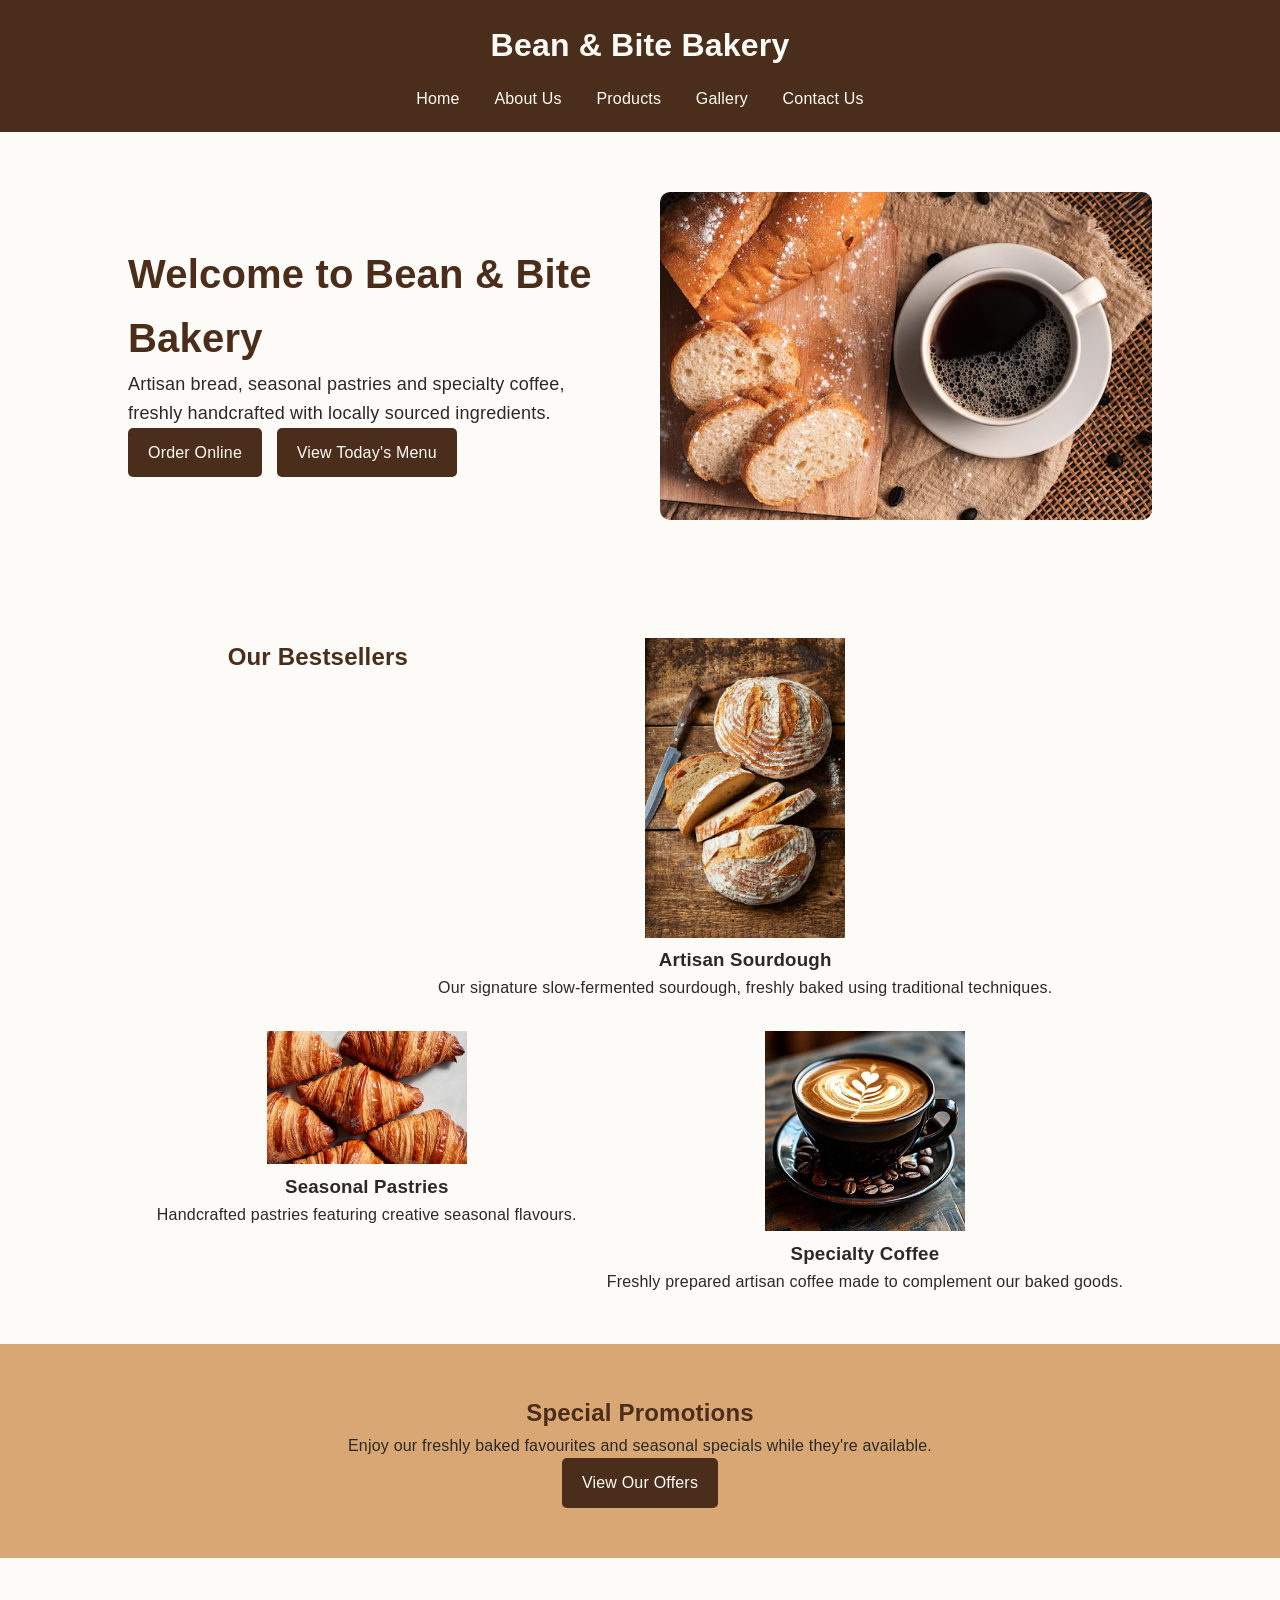
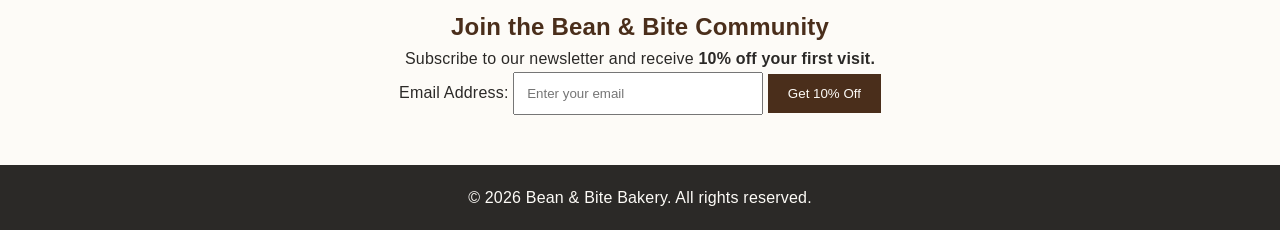
<file: index.html>
<!DOCTYPE html>
<html lang="en">

<head>
    <meta charset="UTF-8">
    <meta name="viewport" content="width=device-width, initial-scale=1.0">
   <title>Bean & Bite Bakery | Artisan Bread, Pastries & Coffee</title>

<meta name="description" content="Discover Bean & Bite Bakery, offering freshly baked artisan bread, seasonal pastries and specialty coffee made with locally sourced ingredients.">

    <link rel="stylesheet" href="CSS/style.css">

</head>

<body>

    <!-- Header and Navigation -->
    <header>
        <h1>Bean & Bite Bakery</h1>

        <nav>
            <a href="index.html">Home</a>
            <a href="HTML/about.html">About Us</a>
            <a href="HTML/products.html">Products</a>
            <a href="HTML/gallery.html">Gallery</a>
            <a href="HTML/contact.html">Contact Us</a>
        </nav>
    </header>

    <!-- Main Homepage Content -->
    <main>

        <!-- Banner -->
        <section class="banner">
            <div class="banner-content">
                <h2>Welcome to Bean & Bite Bakery</h2>

                <p>
                    Artisan bread, seasonal pastries and specialty coffee,
                    freshly handcrafted with locally sourced ingredients.
                </p>

                <a href="HTML/products.html">Order Online</a>
                <a href="HTML/products.html">View Today's Menu</a>
            </div>

            <div class="banner-image">
                <img src="MEDIA/banner.jpg" alt="Freshly baked bread and pastries on display at Bean & Bite Bakery">
        </section>


        <!-- Bestsellers -->
        <section class="bestsellers">
            <h2>Our Bestsellers</h2>

            <div class="bread-image">
                <img src="MEDIA/bread.jpg" alt="Freshly baked Artisan Sourdough Bread" width="200">
    
                <h3>Artisan Sourdough</h3>
                <p>
                    Our signature slow-fermented sourdough,
                    freshly baked using traditional techniques.
                </p>
            </div>

            <div class="pastries-image">
                <img src="MEDIA/pastries.jpg" alt = "Freshly baked seasonal pastries at Bean & Bite Bakery"width="200">
                    
                <h3>Seasonal Pastries</h3>
                <p>
                    Handcrafted pastries featuring creative
                    seasonal flavours.
                </p>
            </div>

            <div class="coffee-image">
                <img src="MEDIA/coffee.jpg" alt = "Freshly prepared specialty coffee at Bean & Bite Bakery" width="200">
                     
                <h3>Specialty Coffee</h3>
                <p>
                    Freshly prepared artisan coffee made to
                    complement our baked goods.
                </p>
            </div>
        </section>


        <!-- Promotions -->
        <section class="promotions">
            <h2>Special Promotions</h2>

            <p>
                Enjoy our freshly baked favourites and seasonal
                specials while they're available.
            </p>

            <a href="HTML/products.html">View Our Offers</a>
        </section>


        <!-- Newsletter Pop-up -->
        <section class="newsletter">
            <h2>Join the Bean & Bite Community</h2>

            <p>
                Subscribe to our newsletter and receive
                <strong>10% off your first visit.</strong>
            </p>

            <form>
                <label for="email">Email Address:</label>
                <input type="email" id="email" name="email"
                       placeholder="Enter your email" required>

                <button type="submit">Get 10% Off</button>
            </form>
        </section>

    </main>


    <!-- Footer -->
    <footer>
        <p>&copy; 2026 Bean & Bite Bakery. All rights reserved.</p>
    </footer>

</body>

</html>
</file>
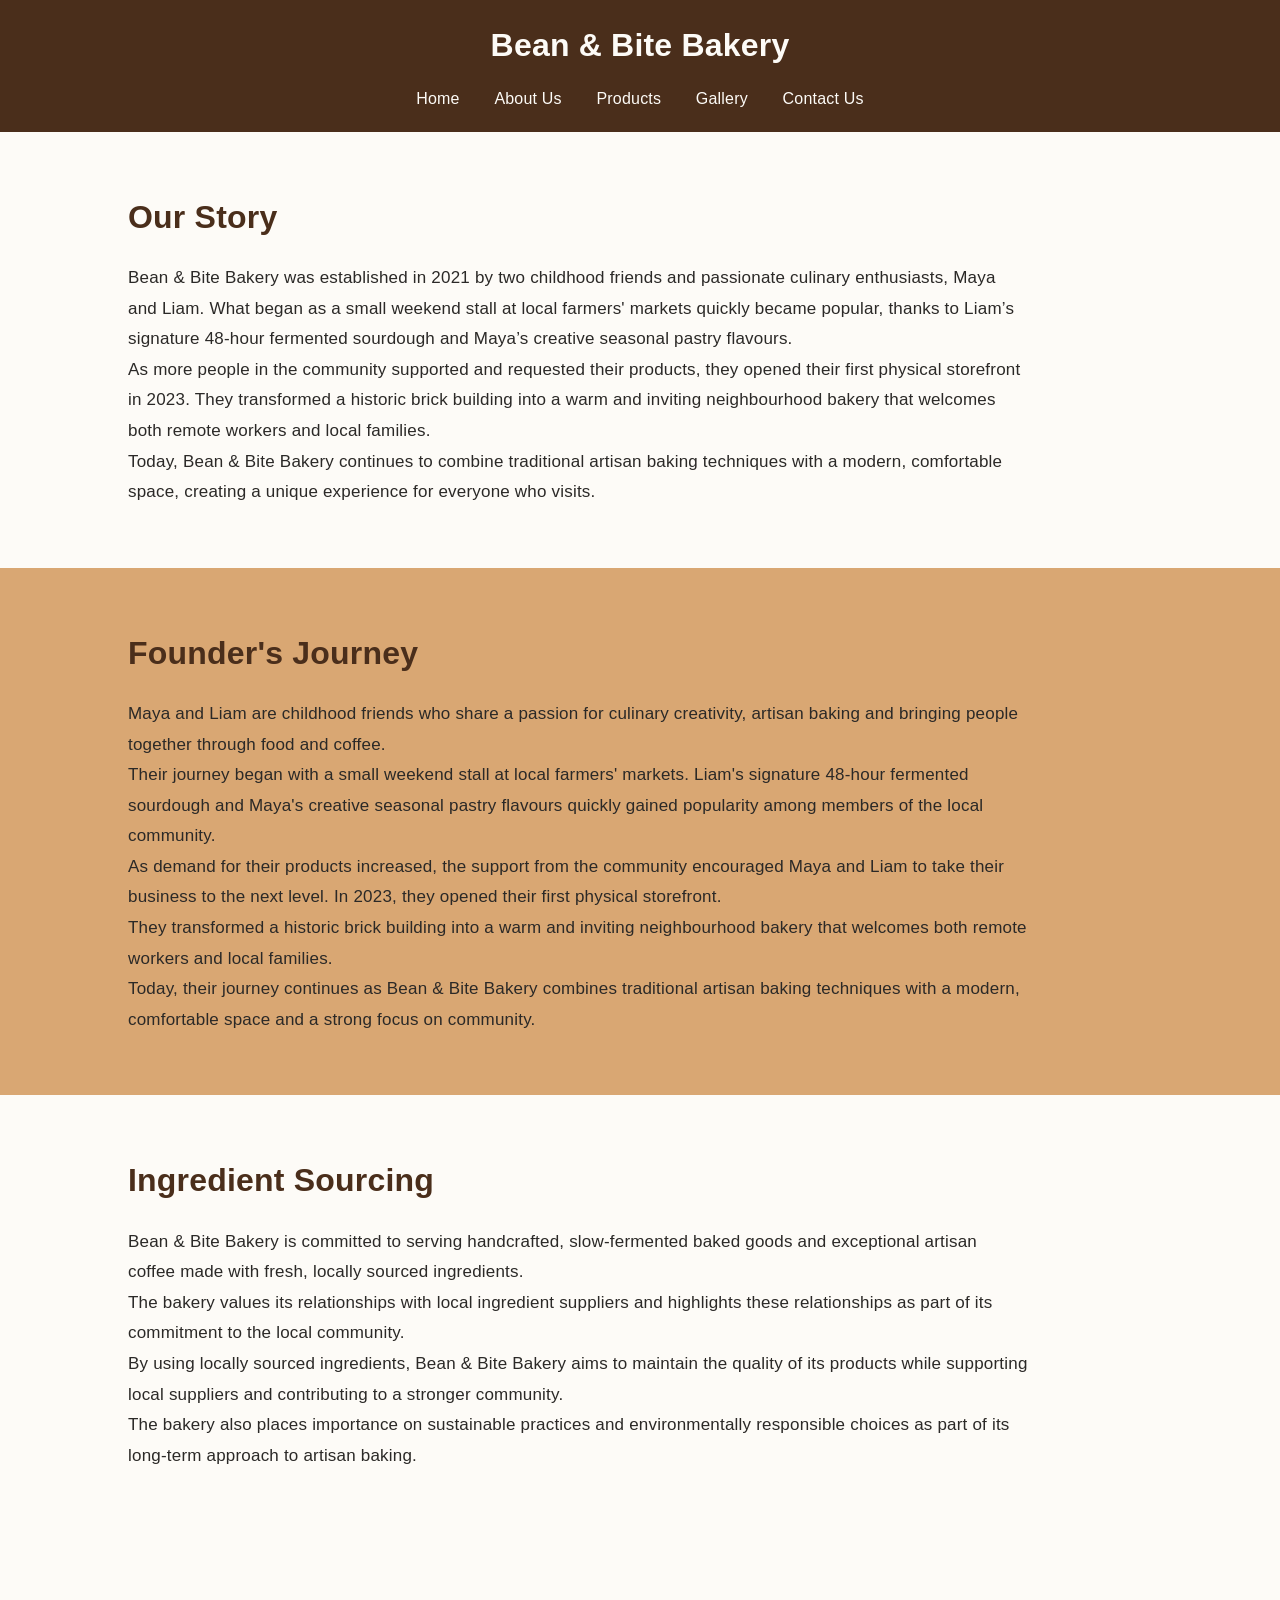
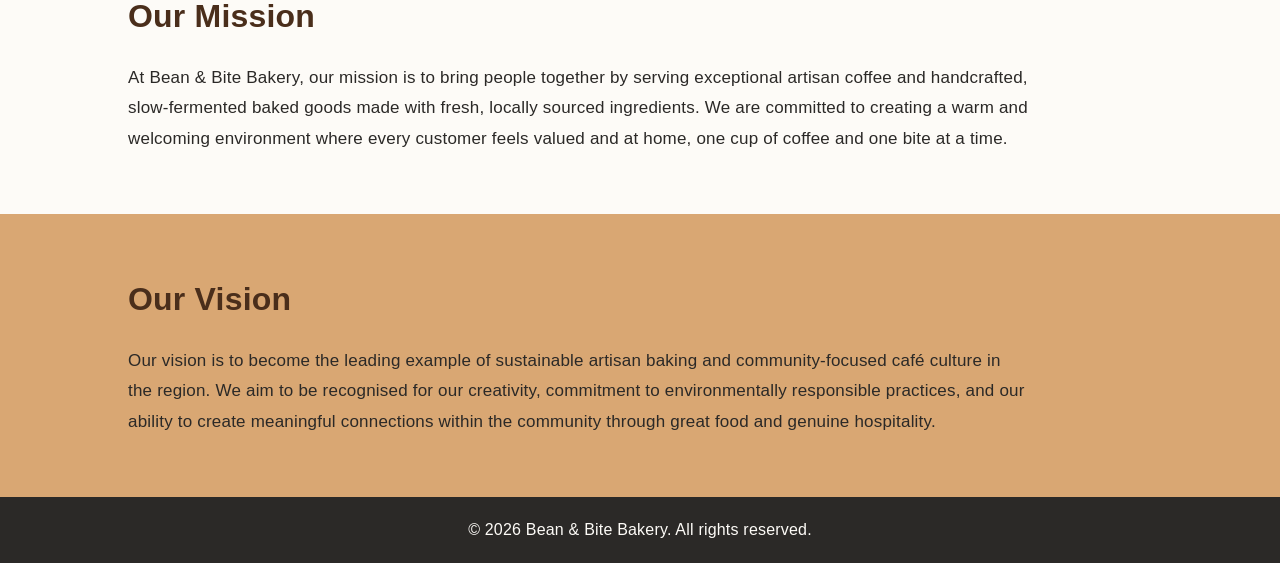
<file: HTML/about.html>
<!DOCTYPE html>
<html lang="en">

<head>
    <meta charset="UTF-8">
    <meta name="viewport" content="width=device-width, initial-scale=1.0">

    <title>About Us | Bean & Bite Bakery</title>
<meta name="description" content="Discover the story behind Bean & Bite Bakery, founded by childhood friends Maya and Liam, serving artisan sourdough, seasonal pastries and specialty coffee.">
     <link rel="stylesheet" href="../CSS/style.css">


</head>

<body>

    <!-- Header -->
    <header>
        <h1>Bean & Bite Bakery</h1>

        <!-- Navigation -->
        <nav>
            <a href="index.html">Home</a>
            <a href="about.html">About Us</a>
            <a href="products.html">Products</a>
            <a href="gallery.html">Gallery</a>
            <a href="contact.html">Contact Us</a>
        </nav>
    </header>


    <!-- Main Content -->
    <main>

        <!-- Our Story -->
        <section class="our-story">

            <h2>Our Story</h2>

            <p>
                Bean & Bite Bakery was established in 2021 by two childhood
                friends and passionate culinary enthusiasts, Maya and Liam.
                What began as a small weekend stall at local farmers' markets
                quickly became popular, thanks to Liam’s signature 48-hour
                fermented sourdough and Maya’s creative seasonal pastry flavours.
            </p>

            <p>
                As more people in the community supported and requested their
                products, they opened their first physical storefront in 2023.
                They transformed a historic brick building into a warm and
                inviting neighbourhood bakery that welcomes both remote workers
                and local families.
            </p>

            <p>
                Today, Bean & Bite Bakery continues to combine traditional
                artisan baking techniques with a modern, comfortable space,
                creating a unique experience for everyone who visits.
            </p>

        </section>


        <!-- Founder's Journey -->
        <section class="founders-journey">

            <h2>Founder's Journey</h2>

            <p>
                Maya and Liam are childhood friends who share a passion for
                culinary creativity, artisan baking and bringing people
                together through food and coffee.
            </p>

            <p>
                Their journey began with a small weekend stall at local
                farmers' markets. Liam's signature 48-hour fermented sourdough
                and Maya's creative seasonal pastry flavours quickly gained
                popularity among members of the local community.
            </p>

            <p>
                As demand for their products increased, the support from the
                community encouraged Maya and Liam to take their business to
                the next level. In 2023, they opened their first physical
                storefront.
            </p>

            <p>
                They transformed a historic brick building into a warm and
                inviting neighbourhood bakery that welcomes both remote
                workers and local families.
            </p>

            <p>
                Today, their journey continues as Bean & Bite Bakery combines
                traditional artisan baking techniques with a modern,
                comfortable space and a strong focus on community.
            </p>

        </section>


        <!-- Ingredient Sourcing -->
        <section class="ingredient-sourcing">

            <h2>Ingredient Sourcing</h2>

            <p>
                Bean & Bite Bakery is committed to serving handcrafted,
                slow-fermented baked goods and exceptional artisan coffee made
                with fresh, locally sourced ingredients.
            </p>

            <p>
                The bakery values its relationships with local ingredient
                suppliers and highlights these relationships as part of its
                commitment to the local community.
            </p>

            <p>
                By using locally sourced ingredients, Bean & Bite Bakery aims
                to maintain the quality of its products while supporting local
                suppliers and contributing to a stronger community.
            </p>

            <p>
                The bakery also places importance on sustainable practices and
                environmentally responsible choices as part of its long-term
                approach to artisan baking.
            </p>

        </section>


        <!-- Mission -->
        <section class="mission">

            <h2>Our Mission</h2>

            <p>
                At Bean & Bite Bakery, our mission is to bring people together
                by serving exceptional artisan coffee and handcrafted,
                slow-fermented baked goods made with fresh, locally sourced
                ingredients. We are committed to creating a warm and welcoming
                environment where every customer feels valued and at home, one
                cup of coffee and one bite at a time.
            </p>

        </section>


        <!-- Vision -->
        <section class="vision">

            <h2>Our Vision</h2>

            <p>
                Our vision is to become the leading example of sustainable
                artisan baking and community-focused café culture in the region.
                We aim to be recognised for our creativity, commitment to
                environmentally responsible practices, and our ability to create
                meaningful connections within the community through great food
                and genuine hospitality.
            </p>

        </section>

    </main>


    <!-- Footer -->
    <footer>

        <p>
            &copy; 2026 Bean & Bite Bakery. All rights reserved.
        </p>

    </footer>

</body>

</html>
</file>
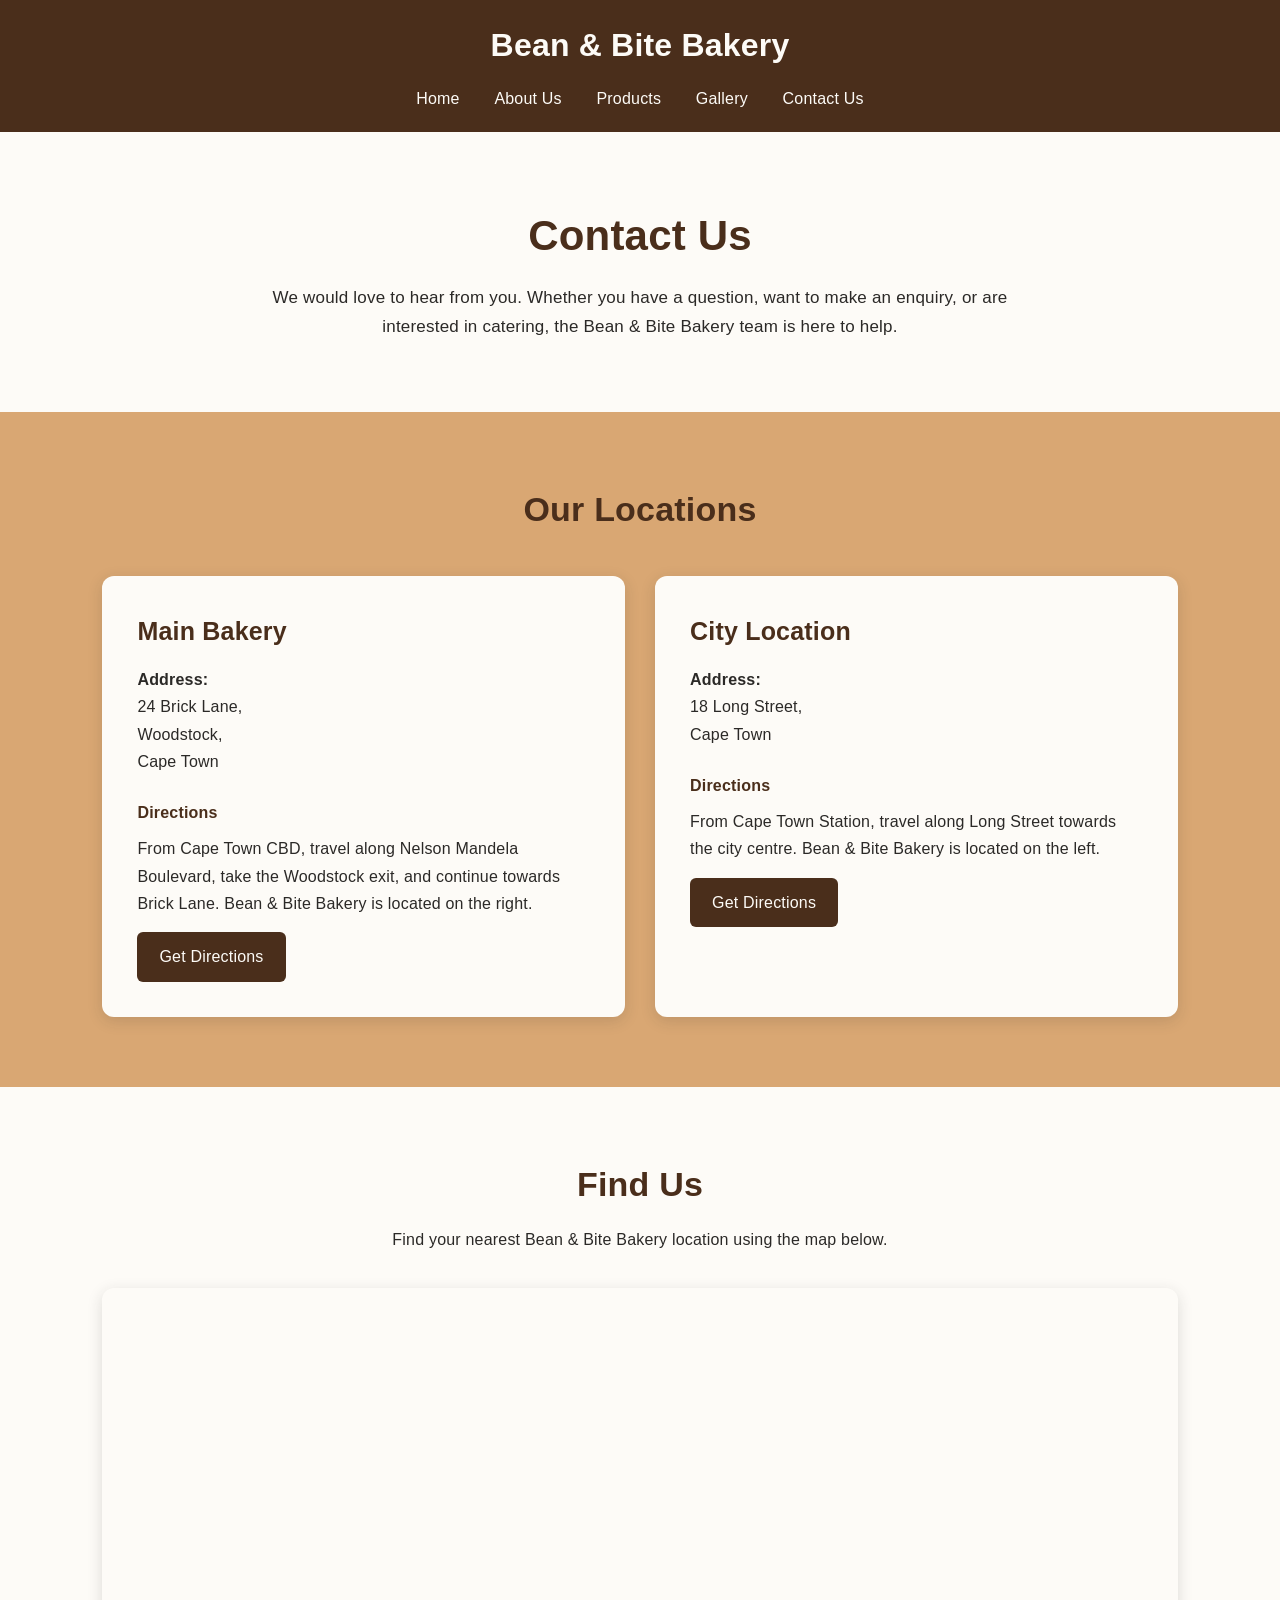
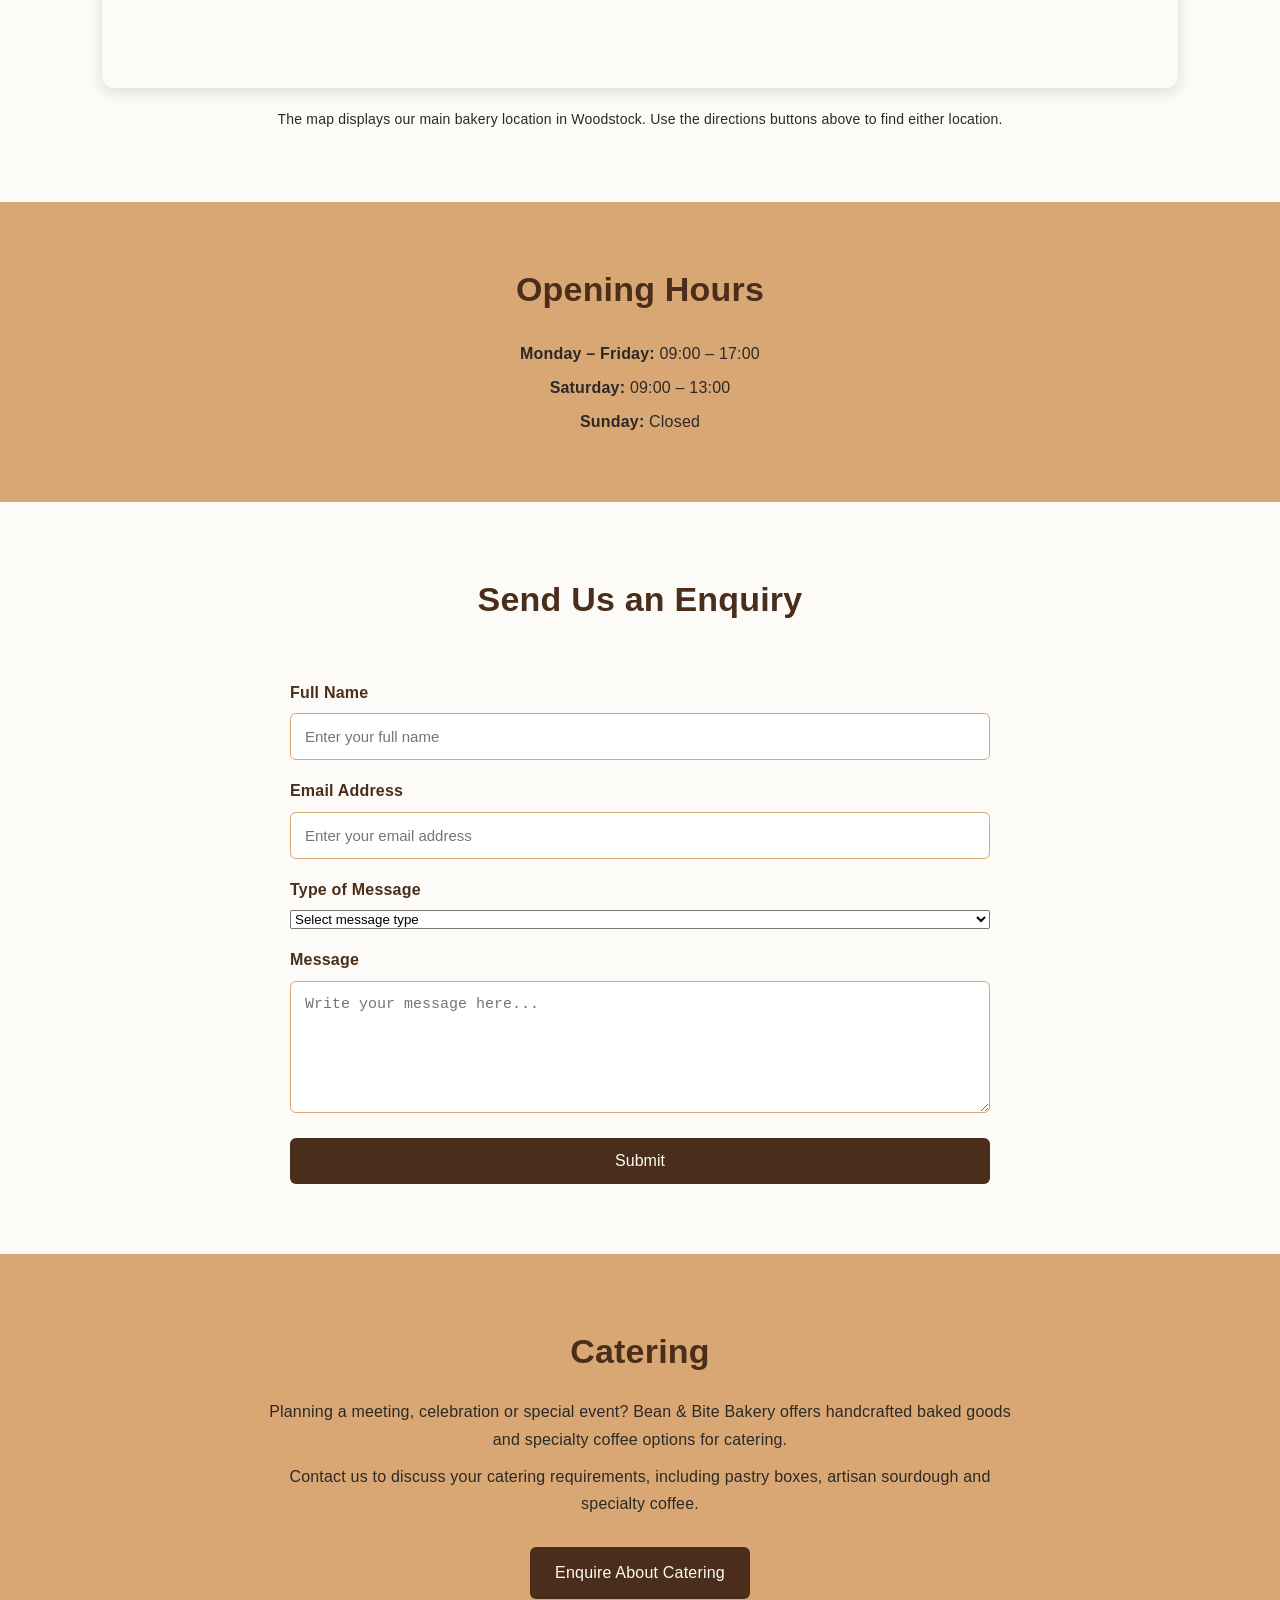
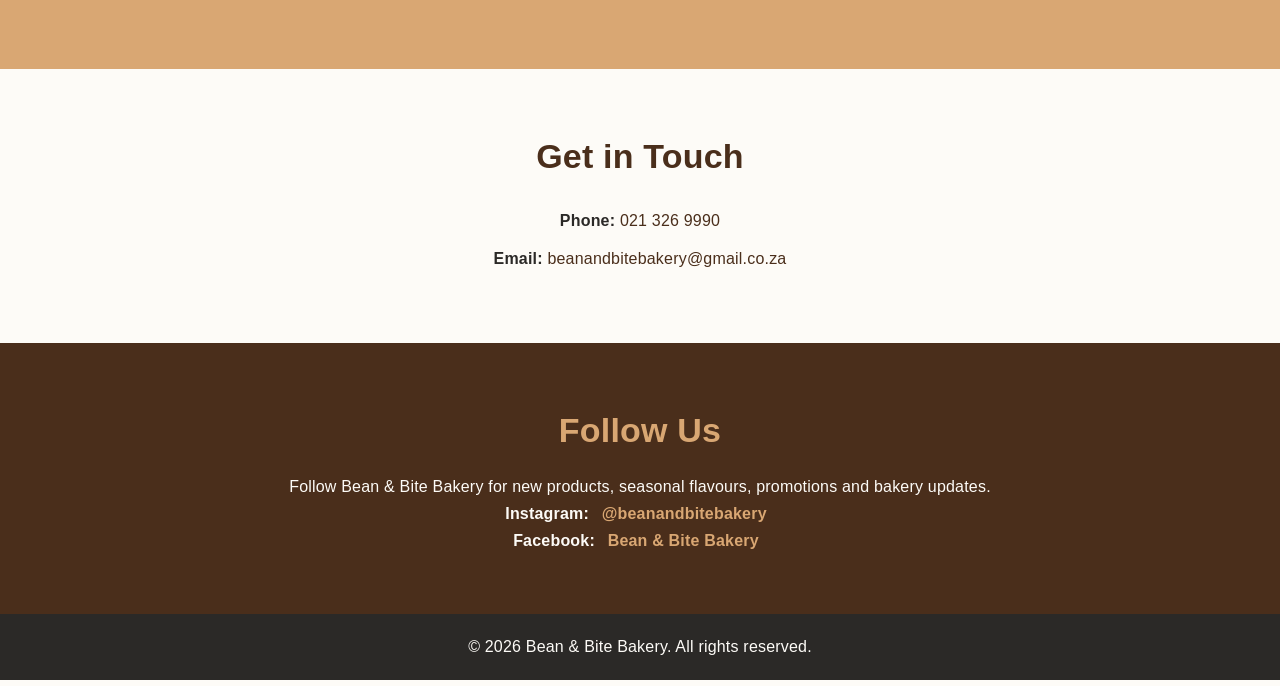
<file: HTML/contact.html>
<!DOCTYPE html>
<html lang="en">

<head>
    <meta charset="UTF-8">
    <meta name="viewport" content="width=device-width, initial-scale=1.0">

    <title>Contact Us | Bean & Bite Bakery</title>
    <meta name="description" content="Contact Bean & Bite Bakery for enquiries about our artisan bread, pastries, specialty coffee, orders and bakery services.">

    <link rel="stylesheet" href="../CSS/style.css">
</head>

<body>

    <!-- HEADER -->
    <header>

        <h1>Bean & Bite Bakery</h1>

        <nav>
            <a href="index.html">Home</a>
            <a href="about.html">About Us</a>
            <a href="products.html">Products</a>
            <a href="gallery.html">Gallery</a>
            <a href="contact.html">Contact Us</a>
        </nav>

    </header>


    <!-- MAIN CONTENT -->
    <main>

        <!-- CONTACT INTRODUCTION -->
        <section class="contact-intro">

            <h2>Contact Us</h2>

            <p>
                We would love to hear from you. Whether you have a question,
                want to make an enquiry, or are interested in catering,
                the Bean & Bite Bakery team is here to help.
            </p>

        </section>


        <!-- LOCATIONS -->
        <section class="locations-section">

            <h2>Our Locations</h2>

            <div class="locations">

                <!-- LOCATION ONE -->
                <div class="location-card">

                    <h3>Main Bakery</h3>

                    <p>
                        <strong>Address:</strong><br>
                        24 Brick Lane,<br>
                        Woodstock,<br>
                        Cape Town
                    </p>

                    <h4>Directions</h4>

                    <p>
                        From Cape Town CBD, travel along Nelson Mandela
                        Boulevard, take the Woodstock exit, and continue
                        towards Brick Lane. Bean & Bite Bakery is located
                        on the right.
                    </p>

                    <a
                        href="https://www.google.com/maps/search/?api=1&query=24+Brick+Lane+Woodstock+Cape+Town"
                        target="_blank"
                        class="directions-button">

                        Get Directions

                    </a>

                </div>


                <!-- LOCATION TWO -->
                <div class="location-card">

                    <h3>City Location</h3>

                    <p>
                        <strong>Address:</strong><br>
                        18 Long Street,<br>
                        Cape Town
                    </p>

                    <h4>Directions</h4>

                    <p>
                        From Cape Town Station, travel along Long Street
                        towards the city centre. Bean & Bite Bakery is
                        located on the left.
                    </p>

                    <a
                        href="https://www.google.com/maps/search/?api=1&query=18+Long+Street+Cape+Town"
                        target="_blank"
                        class="directions-button">

                        Get Directions

                    </a>

                </div>

            </div>

        </section>


        <!-- MAP -->
        <section class="map-section">

            <h2>Find Us</h2>

            <p>
                Find your nearest Bean & Bite Bakery location using
                the map below.
            </p>

            <div class="map-container">

                <iframe
                    src="https://www.google.com/maps?q=24+Brick+Lane+Woodstock+Cape+Town&output=embed"
                    width="100%"
                    height="400"
                    style="border:0;"
                    allowfullscreen=""
                    loading="lazy">
                </iframe>

            </div>

            <p class="map-note">
                The map displays our main bakery location in Woodstock.
                Use the directions buttons above to find either location.
            </p>

        </section>


        <!-- OPENING HOURS -->
        <section class="location-hours">

            <h2>Opening Hours</h2>

            <p>
                <strong>Monday – Friday:</strong>
                09:00 – 17:00
            </p>

            <p>
                <strong>Saturday:</strong>
                09:00 – 13:00
            </p>

            <p>
                <strong>Sunday:</strong>
                Closed
            </p>

        </section>


        <!-- INQUIRY FORM -->
        <section class="inquiry-form">

            <h2>Send Us an Enquiry</h2>

            <form action="#" method="post">

                <label for="name">
                    Full Name
                </label>

                <input
                    type="text"
                    id="name"
                    name="name"
                    placeholder="Enter your full name"
                    required>


                <label for="email">
                    Email Address
                </label>

                <input
                    type="email"
                    id="email"
                    name="email"
                    placeholder="Enter your email address"
                    required>
                    <label for="contact-type">
    Type of Message
</label>

<select id="contact-type" name="contact-type" required>
    <option value="">Select message type</option>
    <option value="General Enquiry">General Enquiry</option>
    <option value="Product Enquiry">Product Enquiry</option>
    <option value="Order Support">Order Support</option>
    <option value="Feedback">Feedback</option>
</select>


                <label for="message">
                    Message
                </label>

                <textarea
                    id="message"
                    name="message"
                    rows="6"
                    placeholder="Write your message here..."
                    required 
                     minlength="10"></textarea>


                <button type="submit">
                    Submit
                </button>

            </form>
            <p id="contact-response" aria-live="polite"></p>

        </section>


        <!-- CATERING -->
        <section class="catering">

            <h2>Catering</h2>

            <p>
                Planning a meeting, celebration or special event?
                Bean & Bite Bakery offers handcrafted baked goods
                and specialty coffee options for catering.
            </p>

            <p>
                Contact us to discuss your catering requirements,
                including pastry boxes, artisan sourdough and
                specialty coffee.
            </p>

            <a href="mailto:beanandbitebakery@gmail.co.za">
                Enquire About Catering
            </a>

        </section>


        <!-- CONTACT DETAILS -->
        <section class="contact-details">

            <h2>Get in Touch</h2>

            <p>
                <strong>Phone:</strong>

                <a href="tel:0213269990">
                    021 326 9990
                </a>
            </p>

            <p>
                <strong>Email:</strong>

                <a href="mailto:beanandbitebakery@gmail.co.za">
                    beanandbitebakery@gmail.co.za
                </a>
            </p>

        </section>


        <!-- SOCIAL MEDIA -->
        <section class="social-media">

            <h2>Follow Us</h2>

            <p>
                Follow Bean & Bite Bakery for new products,
                seasonal flavours, promotions and bakery updates.
            </p>

            <p>
                <strong>Instagram:</strong>

                <a href="#" target="_blank">
                    @beanandbitebakery
                </a>
            </p>

            <p>
                <strong>Facebook:</strong>

                <a href="#" target="_blank">
                    Bean & Bite Bakery
                </a>
            </p>

        </section>

    </main>


    <!-- FOOTER -->
    <footer>

        <p>
            &copy; 2026 Bean & Bite Bakery. All rights reserved.
        </p>

    </footer>
<script src="../JAVASCRIPT/javascript.js"></script>
</body>

</html>
</file>
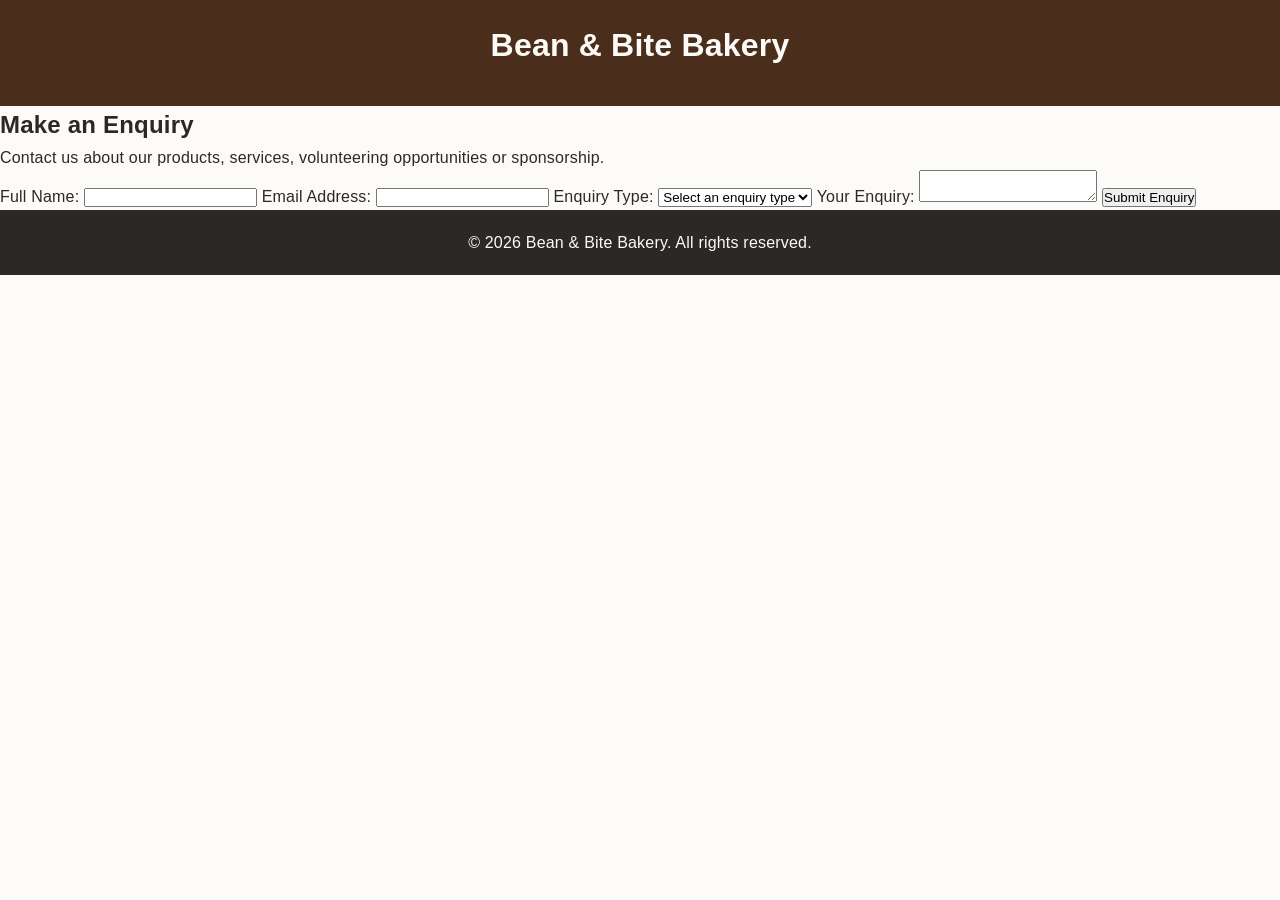
<file: HTML/enquiry.html>
<!DOCTYPE html>
<html lang="en">

<head>
    <meta charset="UTF-8">
    <meta name="viewport" content="width=device-width, initial-scale=1.0">

    <title>Enquiries | Bean & Bite Bakery</title>

    <meta name="description" content="Send Bean & Bite Bakery an enquiry about products, services, volunteering or sponsorship.">

    <link rel="stylesheet" href="../CSS/style.css">
</head>

<body>

    <header>
        <h1>Bean & Bite Bakery</h1>
    </header>

    <main>

        <section>
            <h2>Make an Enquiry</h2>

            <p>
                Contact us about our products, services,
                volunteering opportunities or sponsorship.
            </p>
<form id="enquiry-form" action="#" method="post">

    <label for="enquiry-name">Full Name:</label>
    <input type="text" id="enquiry-name" name="name" required>

    <label for="enquiry-email">Email Address:</label>
    <input type="email" id="enquiry-email" name="email" required>

    <label for="enquiry-type">Enquiry Type:</label>
    <select id="enquiry-type" name="enquiry-type" required>
        <option value="">Select an enquiry type</option>
        <option value="products">Products</option>
        <option value="services">Services</option>
        <option value="volunteering">Volunteering</option>
        <option value="sponsorship">Sponsorship</option>
    </select>

    <label for="enquiry-message">Your Enquiry:</label>
    <textarea id="enquiry-message" name="message" required minlength="10"></textarea>

    <button type="submit">Submit Enquiry</button>

</form>
<p id="enquiry-response" aria-live="polite"></p>
        </section>

    </main>

    <footer>
        <p>&copy; 2026 Bean & Bite Bakery. All rights reserved.</p>
    </footer>

</body>
<script src="../JAVASCRIPT/javascript.js"></script>
</html>
</file>
<file: CSS/style.css>
/* =========================
   CSS RESET
========================= */

* {
    margin: 0;
    padding: 0;
    box-sizing: border-box;
}
/* Colour Variables */
:root {
    --espresso: #4A2E1B;
    --pastry-gold: #D9A773;
    --soft-cream: #FDFBF7;
    --charcoal: #2B2927;
}

/* Bean & Bite Bakery - Home Page */

body {
    margin: 0;
    background-color: var(--soft-cream);;
    color: #2B2927;
    font-family: Arial, sans-serif;
    font-size: 1rem;
    line-height: 1.6;
    font-weight: 400;
    letter-spacing: 0.2px;
}

/* Header */
header {
    background-color: var(--espresso);
    color: #FDFBF7;
    padding: 20px;
    text-align: center;
}

header h1 {
    margin: 0 0 15px;
}

/* Navigation */
nav a {
    color: #FDFBF7;
    text-decoration: none;
    margin: 0 15px;
}

nav a:hover {
    color: #D9A773;
}

/* Banner */
.banner {
    background-color: #FDFBF7;
    padding: 60px 10%;
    display: flex;
    align-items: center;
    justify-content: space-between;
    gap: 40px;
}

.banner-content {
    flex: 1;
}

.banner h2 {
    color: #4A2E1B;
    font-size: 2.5rem;
}

.banner p {
    font-size: 18px;
    line-height: 1.6;
}

.banner a {
    display: inline-block;
    background-color: #4A2E1B;
    color: #FDFBF7;
    padding: 12px 20px;
    margin-right: 10px;
    text-decoration: none;
    border-radius: 5px;
}

.banner a:hover {
    background-color: #D9A773;
    color: #2B2927;
}

/* Banner Image */
.banner-image {
    flex: 1;
}

.banner-image img {
    width: 100%;
    max-width: 500px;
    border-radius: 10px;
}

/* Bestsellers */
.bestsellers {
    padding: 50px 10%;
    text-align: center;
    display: flex;
    flex-wrap: wrap;
    justify-content: center;
    align-items: flex-start;
    gap: 30px;
}

.bestsellers h2,
.promotions h2,
.newsletter h2 {
    color: #4A2E1B;
}

.product {
    display: inline-block;
    width: 28%;
    margin: 1%;
    vertical-align: top;
}

.product img {
    width: 100%;
    border-radius: 10px;
}

/* Promotions */
.promotions {
    background-color: #D9A773;
    padding: 50px 10%;
    text-align: center;
}

.promotions a {
    display: inline-block;
    background-color: #4A2E1B;
    color: #FDFBF7;
    padding: 12px 20px;
    text-decoration: none;
    border-radius: 5px;
}

/* Newsletter */
.newsletter {
    padding: 50px 10%;
    text-align: center;
    background-color: #FDFBF7;
}

.newsletter input {
    padding: 12px;
    width: 250px;
}

.newsletter button {
    padding: 12px 20px;
    background-color: #4A2E1B;
    color: #FDFBF7;
    border: none;
    cursor: pointer;
}

.newsletter button:hover {
    background-color: #D9A773;
    color: #2B2927;
}

/* Footer */
footer {
    background-color: #2B2927;
    color: #FDFBF7;
    text-align: center;
    padding: 20px;
}

/* =========================
   ABOUT US PAGE
   ========================= */

.our-story,
.founders-journey,
.ingredient-sourcing,
.mission,
.vision {
    padding: 60px 10%;
    background-color: #FDFBF7;
}

.our-story h2,
.founders-journey h2,
.ingredient-sourcing h2,
.mission h2,
.vision h2 {
    color: #4A2E1B;
    font-size: 32px;
    margin-bottom: 20px;
}

.our-story p,
.founders-journey p,
.ingredient-sourcing p,
.mission p,
.vision p {
    color: #2B2927;
    font-size: 17px;
    line-height: 1.8;
    max-width: 900px;
}


/* Founder's Journey */
.founders-journey {
    background-color: #D9A773;
}


/* Mission */
.mission {
    background-color: #FDFBF7;
}


/* Vision */
.vision {
    background-color: #D9A773;
}

/* =========================
   PRODUCTS PAGE
========================= */

/* Products Introduction */
.products-intro {
    text-align: center;
    padding: 4.375rem 10%;
    background-color: #FDFBF7;
}

.products-intro h2 {
    color: #4A2E1B;
    font-size: 2.625rem;
    margin-bottom: 15px;
}

.products-intro p {
    color: #2B2927;
    font-size: 17px;
    line-height: 1.7;
    max-width: 750px;
    margin: auto;
}


/* Product Sections */
.coffee-menu,
.pastry-catalogue,
.sourdough-orders {
    padding: 70px 8%;
    background-color: #FDFBF7;
}

.coffee-menu h2,
.pastry-catalogue h2,
.sourdough-orders h2 {
    text-align: center;
    color: #4A2E1B;
    font-size: 34px;
    margin-bottom: 35px;
}


/* Product Grid */
.product-grid {
    display: grid;
    grid-template-columns: repeat(3, 1fr);
    gap: 30px;
    max-width: 1200px;
    margin: auto;
}


/* Product Cards */
.product-card {
    background-color: #FFFFFF;
    border-radius: 12px;
    overflow: hidden;
    text-align: center;
    padding-bottom: 25px;
    box-shadow: 0 4px 15px rgba(43, 41, 39, 0.12);
    transition: transform 0.3s ease;
}

.product-card:hover {
    transform: translateY(-6px);
}


/* Product Images */
.product-card img {
    width: 100%;
    height: 230px;
    object-fit: cover;
    display: block;
}


/* Product Names */
.product-card h3 {
    color: #4A2E1B;
    font-size: 22px;
    margin: 20px 15px 10px;
}


/* Product Description */
.product-card p {
    color: #2B2927;
    font-size: 15px;
    line-height: 1.6;
    margin: 10px 20px;
}


/* Prices */
.product-card .price {
    color: #4A2E1B;
    font-size: 21px;
    font-weight: bold;
    margin: 15px 0;
}


/* Buttons */
.product-card button {
    background-color: #4A2E1B;
    color: #FDFBF7;
    border: none;
    padding: 12px 25px;
    border-radius: 6px;
    font-size: 15px;
    cursor: pointer;
    transition: background-color 0.3s ease;
}

.product-card button:hover {
    background-color: #D9A773;
    color: #2B2927;
}


/* Pastry Section */
.pastry-catalogue {
    background-color: #D9A773;
}


/* Sourdough Section */
.sourdough-orders {
    background-color: #FDFBF7;
}


/* =========================
   MOBILE RESPONSIVE DESIGN
========================= */

@media (max-width: 768px) {

    .product-grid {
        grid-template-columns: 1fr;
    }

    .products-intro h2 {
        font-size: 34px;
    }

    .coffee-menu h2,
    .pastry-catalogue h2,
    .sourdough-orders h2 {
        font-size: 28px;
    }

    .product-card img {
        height: 220px;
    }
}
/* =========================
   GALLERY PAGE
========================= */

/* Gallery Introduction */
.gallery-intro {
    text-align: center;
    padding: 70px 10%;
    background-color: #FDFBF7;
}

.gallery-intro h2 {
    color: #4A2E1B;
    font-size: 42px;
    margin-bottom: 15px;
}

.gallery-intro p {
    color: #2B2927;
    font-size: 17px;
    line-height: 1.7;
    max-width: 750px;
    margin: auto;
}


/* Gallery Sections */
.photo-gallery,
.behind-scenes,
.customer-moments,
.bakery-interior {
    padding: 70px 8%;
}


/* Section Backgrounds */
.photo-gallery {
    background-color: #FDFBF7;
}

.behind-scenes {
    background-color: #D9A773;
}

.customer-moments {
    background-color: #FDFBF7;
}

.bakery-interior {
    background-color: #D9A773;
}


/* Section Headings */
.photo-gallery h2,
.behind-scenes h2,
.customer-moments h2,
.bakery-interior h2 {
    text-align: center;
    color: #4A2E1B;
    font-size: 34px;
    margin-bottom: 20px;
}


/* Section Paragraphs */
.behind-scenes > p,
.customer-moments > p,
.bakery-interior > p {
    text-align: center;
    color: #2B2927;
    font-size: 16px;
    line-height: 1.7;
    max-width: 750px;
    margin: 0 auto 35px;
}


/* Gallery Grid */
.gallery-grid {
    display: grid;
    grid-template-columns: repeat(3, 1fr);
    gap: 25px;
    max-width: 1200px;
    margin: auto;
}


/* Gallery Items */
.gallery-item {
    background-color: #FDFBF7;
    border-radius: 12px;
    overflow: hidden;
    box-shadow: 0 4px 15px rgba(43, 41, 39, 0.15);
}


/* Gallery Images */
.gallery-item img {
    width: 100%;
    height: 280px;
    object-fit: cover;
    display: block;
    transition: transform 0.4s ease;
}


/* Image Hover Effect */
.gallery-item:hover img {
    transform: scale(1.05);
}


/* =========================
   MOBILE GALLERY
========================= */

@media (max-width: 768px) {

    .gallery-intro h2 {
        font-size: 34px;
    }

    .photo-gallery h2,
    .behind-scenes h2,
    .customer-moments h2,
    .bakery-interior h2 {
        font-size: 28px;
    }

    .gallery-grid {
        grid-template-columns: 1fr;
    }

    .gallery-item img {
        height: 250px;
    }
}
/* =========================
   CONTACT PAGE
========================= */

/* Contact Introduction */
.contact-intro {
    text-align: center;
    padding: 70px 10%;
    background-color: #FDFBF7;
}

.contact-intro h2 {
    color: #4A2E1B;
    font-size: 42px;
    margin-bottom: 15px;
}

.contact-intro p {
    color: #2B2927;
    font-size: 17px;
    line-height: 1.7;
    max-width: 750px;
    margin: auto;
}


/* =========================
   LOCATIONS
========================= */

.locations-section {
    padding: 70px 8%;
    background-color: #D9A773;
}

.locations-section h2 {
    text-align: center;
    color: #4A2E1B;
    font-size: 34px;
    margin-bottom: 40px;
}

.locations {
    display: grid;
    grid-template-columns: repeat(2, 1fr);
    gap: 30px;
    max-width: 1100px;
    margin: auto;
}


/* Location Cards */
.location-card {
    background-color: #FDFBF7;
    padding: 35px;
    border-radius: 12px;
    box-shadow: 0 4px 15px rgba(43, 41, 39, 0.15);
}

.location-card h3 {
    color: #4A2E1B;
    font-size: 25px;
    margin-bottom: 15px;
}

.location-card h4 {
    color: #4A2E1B;
    margin-top: 25px;
    margin-bottom: 10px;
}

.location-card p {
    color: #2B2927;
    line-height: 1.7;
}


/* Directions Button */
.directions-button {
    display: inline-block;
    background-color: #4A2E1B;
    color: #FDFBF7;
    padding: 12px 22px;
    border-radius: 6px;
    text-decoration: none;
    margin-top: 15px;
    transition: 0.3s ease;
}

.directions-button:hover {
    background-color: #D9A773;
    color: #2B2927;
}


/* =========================
   MAP
========================= */

.map-section {
    padding: 70px 8%;
    background-color: #FDFBF7;
    text-align: center;
}

.map-section h2 {
    color: #4A2E1B;
    font-size: 34px;
    margin-bottom: 15px;
}

.map-section p {
    color: #2B2927;
    line-height: 1.7;
}

.map-container {
    max-width: 1100px;
    margin: 35px auto 20px;
    border-radius: 12px;
    overflow: hidden;
    box-shadow: 0 4px 15px rgba(43, 41, 39, 0.15);
}

.map-container iframe {
    width: 100%;
    display: block;
}

.map-note {
    font-size: 14px;
}


/* =========================
   OPENING HOURS
========================= */

.location-hours {
    padding: 60px 8%;
    background-color: #D9A773;
    text-align: center;
}

.location-hours h2 {
    color: #4A2E1B;
    font-size: 34px;
    margin-bottom: 25px;
}

.location-hours p {
    color: #2B2927;
    font-size: 16px;
    margin: 8px 0;
}


/* =========================
   INQUIRY FORM
========================= */

.inquiry-form {
    padding: 70px 8%;
    background-color: #FDFBF7;
}

.inquiry-form h2 {
    text-align: center;
    color: #4A2E1B;
    font-size: 34px;
    margin-bottom: 35px;
}

.inquiry-form form {
    max-width: 700px;
    margin: auto;
    display: flex;
    flex-direction: column;
}

.inquiry-form label {
    color: #4A2E1B;
    font-weight: bold;
    margin-bottom: 8px;
    margin-top: 18px;
}

.inquiry-form input,
.inquiry-form textarea {
    width: 100%;
    padding: 14px;
    border: 1px solid #D9A773;
    border-radius: 6px;
    background-color: #FFFFFF;
    color: #2B2927;
    font-size: 15px;
    box-sizing: border-box;
}

.inquiry-form textarea {
    resize: vertical;
}

.inquiry-form button {
    margin-top: 25px;
    padding: 14px;
    background-color: #4A2E1B;
    color: #FDFBF7;
    border: none;
    border-radius: 6px;
    font-size: 16px;
    cursor: pointer;
    transition: 0.3s ease;
}

.inquiry-form button:hover {
    background-color: #D9A773;
    color: #2B2927;
}


/* =========================
   CATERING
========================= */

.catering {
    padding: 70px 10%;
    background-color: #D9A773;
    text-align: center;
}

.catering h2 {
    color: #4A2E1B;
    font-size: 34px;
    margin-bottom: 20px;
}

.catering p {
    color: #2B2927;
    max-width: 750px;
    margin: 10px auto;
    line-height: 1.7;
}

.catering a {
    display: inline-block;
    margin-top: 20px;
    background-color: #4A2E1B;
    color: #FDFBF7;
    padding: 13px 25px;
    border-radius: 6px;
    text-decoration: none;
}

.catering a:hover {
    background-color: #FDFBF7;
    color: #4A2E1B;
}


/* =========================
   CONTACT DETAILS
========================= */

.contact-details {
    padding: 60px 8%;
    background-color: #FDFBF7;
    text-align: center;
}

.contact-details h2 {
    color: #4A2E1B;
    font-size: 34px;
    margin-bottom: 25px;
}

.contact-details p {
    color: #2B2927;
    margin: 12px 0;
}

.contact-details a {
    color: #4A2E1B;
    text-decoration: none;
}

.contact-details a:hover {
    color: #D9A773;
}


/* =========================
   SOCIAL MEDIA
========================= */

.social-media {
    padding: 60px 8%;
    background-color: #4A2E1B;
    text-align: center;
}

.social-media h2 {
    color: #D9A773;
    font-size: 34px;
    margin-bottom: 15px;
}

.social-media p {
    color: #FDFBF7;
    line-height: 1.7;
}

.social-media a {
    color: #D9A773;
    text-decoration: none;
    font-weight: bold;
    margin: 0 8px;
}

.social-media a:hover {
    color: #FDFBF7;
}


/* =========================
   MOBILE CONTACT PAGE
========================= */

@media (max-width: 768px) {

    .contact-intro h2 {
        font-size: 34px;
    }

    .locations {
        grid-template-columns: 1fr;
    }

    .locations-section h2,
    .map-section h2,
    .location-hours h2,
    .inquiry-form h2,
    .catering h2,
    .contact-details h2,
    .social-media h2 {
        font-size: 28px;
    }

    .location-card {
        padding: 25px;
    }

    .map-container iframe {
        height: 300px;
    }
}

/* =========================================
   CART PAGE
========================================= */

.cart-intro {
    text-align: center;
    padding: 70px 10%;
    background-color: #FDFBF7;
}

.cart-intro h2 {
    color: #4A2E1B;
    font-size: 42px;
    margin-bottom: 15px;
}

.cart-intro p {
    color: #2B2927;
    font-size: 17px;
    line-height: 1.7;
}


/* Cart Section */

.cart-section {
    padding: 60px 8%;
    background-color: #FDFBF7;
    max-width: 1100px;
    margin: auto;
}


/* Cart Items */

.cart-item {
    display: flex;
    align-items: center;
    gap: 30px;
    background-color: white;
    padding: 25px;
    margin-bottom: 25px;
    border-radius: 12px;
    box-shadow: 0 4px 15px rgba(43, 41, 39, 0.12);
}

.cart-item img {
    width: 180px;
    height: 140px;
    object-fit: cover;
    border-radius: 10px;
}

.cart-item-details {
    flex: 1;
}

.cart-item-details h3 {
    color: #4A2E1B;
    font-size: 24px;
    margin-bottom: 10px;
}

.cart-item-details p {
    color: var(--charcoal);
}

.cart-item-details label {
    color: var(--espresso);
    font-weight: bold;
}

.cart-item-details input {
    width: 60px;
    padding: 8px;
    margin: 10px;
    border: 1px solid #D9A773;
    border-radius: 5px;
}


/* Remove Button */

.cart-item-details button {
    background-color: #4A2E1B;
    color: var(--soft-cream);
    border: none;
    padding: 10px 15px;
    border-radius: 5px;
    cursor: pointer;
}

.cart-item-details button:hover {
    background-color: #D9A773;
    color: #2B2927;
}


/* Cart Summary */

.cart-summary {
    background-color: #D9A773;
    padding: 30px;
    border-radius: 12px;
    text-align: right;
    margin-top: 35px;
}

.cart-summary h2 {
    color: #4A2E1B;
}

.cart-summary p {
    color: #2B2927;
    font-size: 17px;
}

.checkout-button {
    display: inline-block;
    background-color: #4A2E1B;
    color: #FDFBF7;
    text-decoration: none;
    padding: 14px 25px;
    border-radius: 6px;
    margin-top: 15px;
}

.checkout-button:hover {
    background-color: #FDFBF7;
    color: #4A2E1B;
}


/* =========================================
   CHECKOUT PAGE
========================================= */

.checkout-intro {
    text-align: center;
    padding: 70px 10%;
    background-color: #FDFBF7;
}

.checkout-intro h2 {
    color: #4A2E1B;
    font-size: 42px;
    margin-bottom: 15px;
}

.checkout-intro p {
    color: #2B2927;
    font-size: 17px;
}


/* Checkout Layout */

.checkout-section {
    display: grid;
    grid-template-columns: 2fr 1fr;
    gap: 40px;
    padding: 60px 8%;
    background-color: #FDFBF7;
    max-width: 1200px;
    margin: auto;
}


/* Customer Details */

.customer-details {
    background-color: white;
    padding: 35px;
    border-radius: 12px;
    box-shadow: 0 4px 15px rgba(43, 41, 39, 0.12);
}

.customer-details h2 {
    color: #4A2E1B;
    margin-bottom: 25px;
}

.customer-details form {
    display: flex;
    flex-direction: column;
}

.customer-details label {
    color: #4A2E1B;
    font-weight: bold;
    margin-top: 18px;
    margin-bottom: 8px;
}

.customer-details input,
.customer-details select,
.customer-details textarea {
    padding: 13px;
    border: 1px solid #D9A773;
    border-radius: 6px;
    font-size: 15px;
    font-family: inherit;
    box-sizing: border-box;
}

.customer-details textarea {
    resize: vertical;
}


/* Payment */

.customer-details input[type="radio"] {
    width: auto;
    margin-right: 8px;
}


/* Place Order */

.place-order-button {
    margin-top: 25px;
    padding: 15px;
    background-color: #4A2E1B;
    color: #FDFBF7;
    border: none;
    border-radius: 6px;
    font-size: 16px;
    cursor: pointer;
}

.place-order-button:hover {
    background-color: #D9A773;
    color: #2B2927;
}


/* Order Summary */

.checkout-summary {
    background-color: #D9A773;
    padding: 30px;
    border-radius: 12px;
    height: fit-content;
}

.checkout-summary h2 {
    color: #4A2E1B;
    margin-bottom: 25px;
}

.summary-item {
    display: flex;
    justify-content: space-between;
    color: #2B2927;
}

.summary-total {
    color: #2B2927;
    font-size: 17px;
}


/* =========================================
   ORDER CONFIRMATION PAGE
========================================= */

.order-confirmation {
    background-color: #FDFBF7;
    padding: 80px 8%;
    min-height: 70vh;
}

.confirmation-box {
    max-width: 750px;
    margin: auto;
    background-color: white;
    padding: 50px;
    border-radius: 15px;
    text-align: center;
    box-shadow: 0 5px 20px rgba(43, 41, 39, 0.15);
}


/* Confirmation Icon */

.confirmation-icon {
    font-size: 60px;
    margin-bottom: 15px;
}


/* Confirmation Heading */

.confirmation-box h2 {
    color: #4A2E1B;
    font-size: 40px;
    margin-bottom: 15px;
}

.confirmation-box p {
    color: #2B2927;
    line-height: 1.7;
}

.thank-you {
    font-size: 19px;
    font-weight: bold;
}


/* Order Number */

.order-number {
    background-color: #D9A773;
    padding: 20px;
    margin: 30px 0;
    border-radius: 10px;
}

.order-number h3 {
    color: #4A2E1B;
}

.order-number p {
    font-size: 20px;
}


/* Confirmation Details */

.confirmation-details {
    padding: 25px;
    border: 1px solid #D9A773;
    border-radius: 10px;
    margin-bottom: 25px;
}

.confirmation-details h3 {
    color: #4A2E1B;
}

.confirmation-details hr {
    border: none;
    border-top: 1px solid #D9A773;
    margin: 20px 0;
}


/* Collection Information */

.collection-info {
    background-color: #FDFBF7;
    padding: 25px;
    border-radius: 10px;
    margin-bottom: 25px;
}

.collection-info h3 {
    color: #4A2E1B;
}


/* Confirmation Contact */

.confirmation-contact {
    margin-bottom: 30px;
}

.confirmation-contact a {
    color: #4A2E1B;
    text-decoration: none;
    font-weight: bold;
}


/* Back Home Button */

.back-home-button {
    display: inline-block;
    background-color: #4A2E1B;
    color: #FDFBF7;
    padding: 14px 28px;
    border-radius: 6px;
    text-decoration: none;
}

.back-home-button:hover {
    background-color: #D9A773;
    color: #2B2927;
}


/* =========================================
   MOBILE DESIGN
========================================= */

@media (max-width: 768px) {

    .cart-intro h2,
    .checkout-intro h2 {
        font-size: 34px;
    }

    .cart-item {
        flex-direction: column;
        align-items: flex-start;
    }

    .cart-item img {
        width: 100%;
        height: 220px;
    }

    .cart-summary {
        text-align: center;
    }

    .checkout-section {
        grid-template-columns: 1fr;
        padding: 40px 5%;
    }

    .customer-details {
        padding: 25px;
    }

    .checkout-summary {
        order: -1;
    }

    .confirmation-box {
        padding: 30px 20px;
    }

    .confirmation-box h2 {
        font-size: 32px;
    }

}
.checkout-button {
    display: inline-block !important;
    background-color: #4A2E1B !important;
    color: #FDFBF7 !important;
    padding: 15px 25px !important;
    border-radius: 6px;
    text-decoration: none;
    font-weight: bold;
    margin-top: 15px;
}

.Pre-Order-button {
    display: inline-block;
    padding: 10px 20px;
    background-color: #4A2E1B;
    color: white;
    text-decoration: none;
    border-radius: 5px;
    font-weight: bold;
    margin-top: 10px;
}

.Pre-Order-button {
    display: inline-block;
    padding: 10px 20px;
    background-color: #4A2E1B;
    color: white;
    text-decoration: none;
    border-radius: 5px;
    font-weight: bold;
    margin-top: 10px;
}

.Pre-Order-button {
    display: inline-block;
    padding: 10px 20px;
    background-color: #4A2E1B;
    color: white;
    text-decoration: none;
    border-radius: 5px;
    font-weight: bold;
    margin-top: 10px;
}

.Pre-Order-button:hover {
    opacity: 0.8;
}

/* =========================
   FOCUS STATES
========================= */

input:focus,
textarea:focus,
select:focus,
button:focus {
    outline: 2px solid #D9A773;
    outline-offset: 2px;
}
/* Active button state */
button:active,
a:active {
    transform: scale(0.98);
}
/* =========================
   TABLET RESPONSIVE DESIGN
========================= */

@media (min-width: 769px) and (max-width: 1024px) {

    .product-grid,
    .gallery-grid {
        grid-template-columns: repeat(2, 1fr);
    }

    .locations {
        grid-template-columns: 1fr;
    }

    .banner {
        gap: 25px;
    }
}
/* =========================
   RESPONSIVE IMAGES
========================= */

img {
    max-width: 100%;
    height: auto;
}
/* GALLERY LIGHTBOX */

.lightbox {
    display: none;
    position: fixed;
    z-index: 1000;
    top: 0;
    left: 0;
    width: 100%;
    height: 100%;
    background-color: rgba(0, 0, 0, 0.9);
    justify-content: center;
    align-items: center;
}

.lightbox img {
    max-width: 85%;
    max-height: 85%;
    object-fit: contain;
}

#close-lightbox {
    position: absolute;
    top: 25px;
    right: 40px;
    color: white;
    font-size: 40px;
    cursor: pointer;
}
</file>
